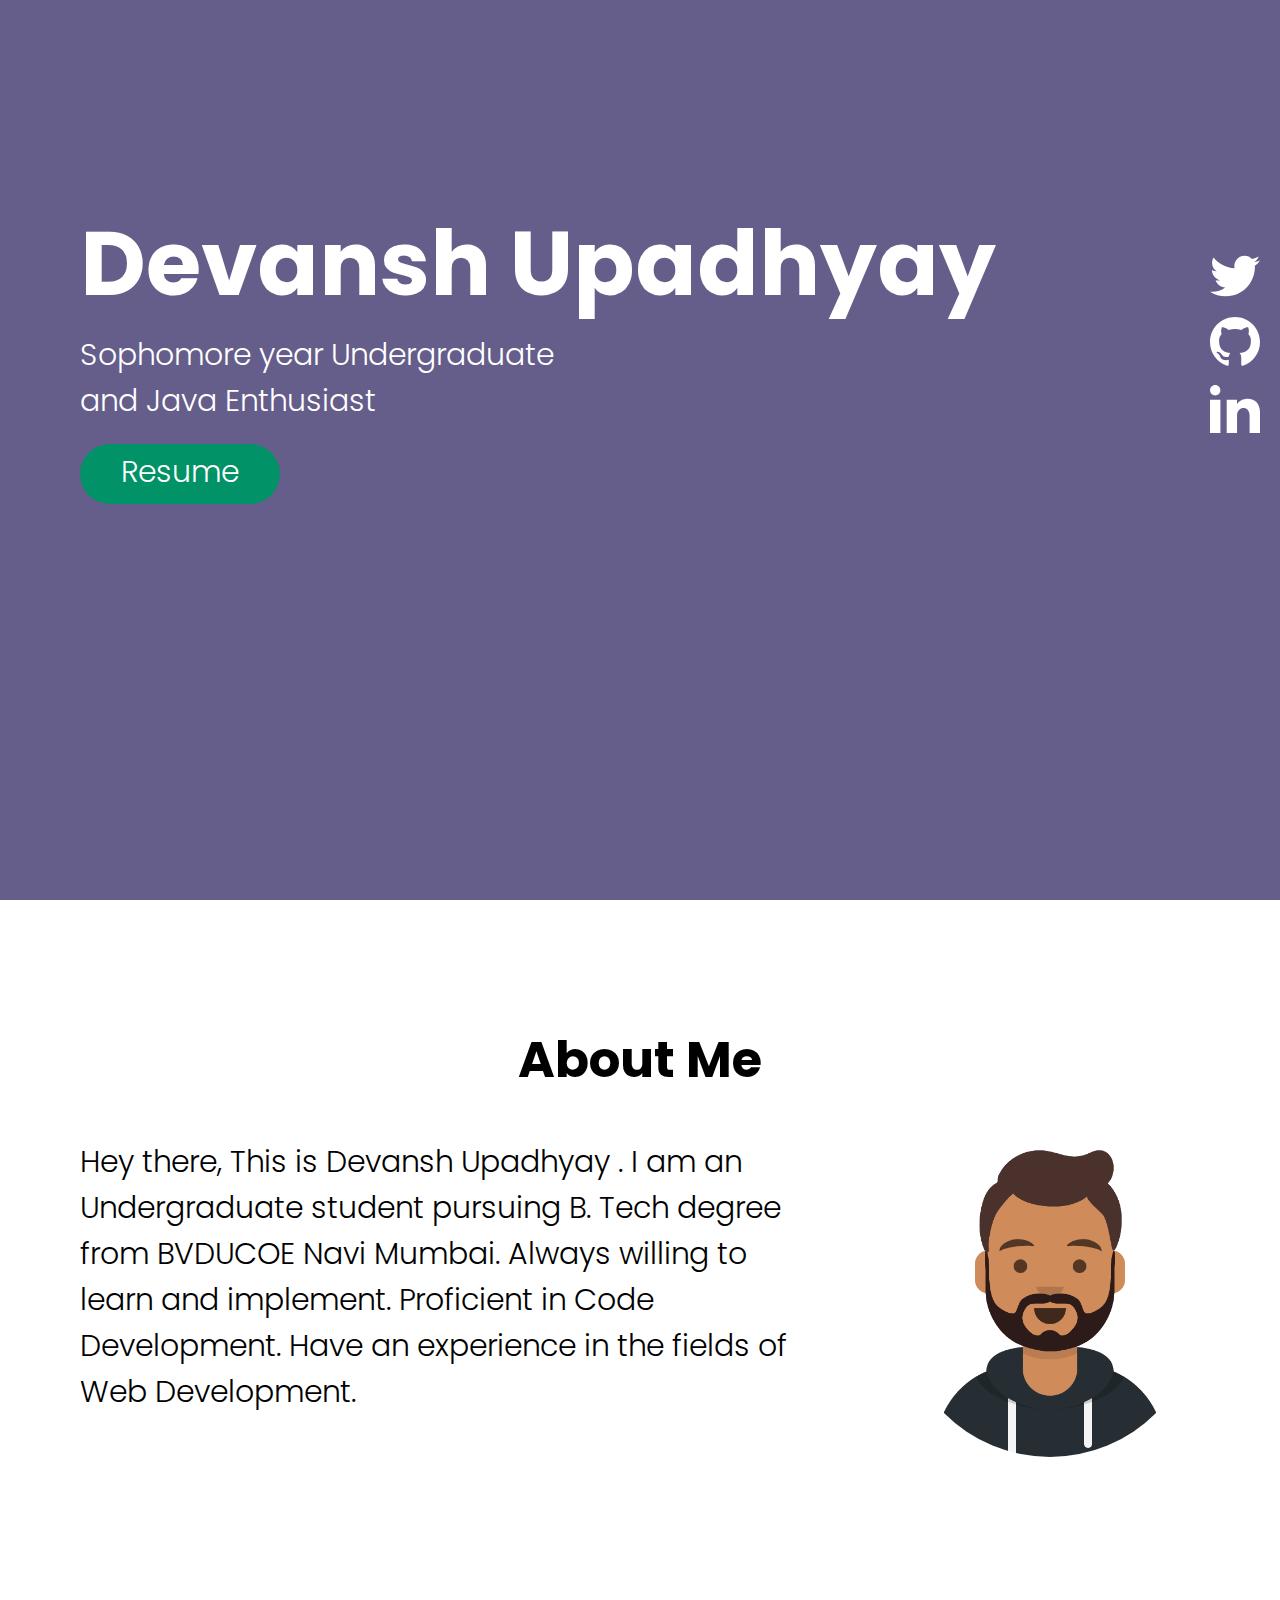
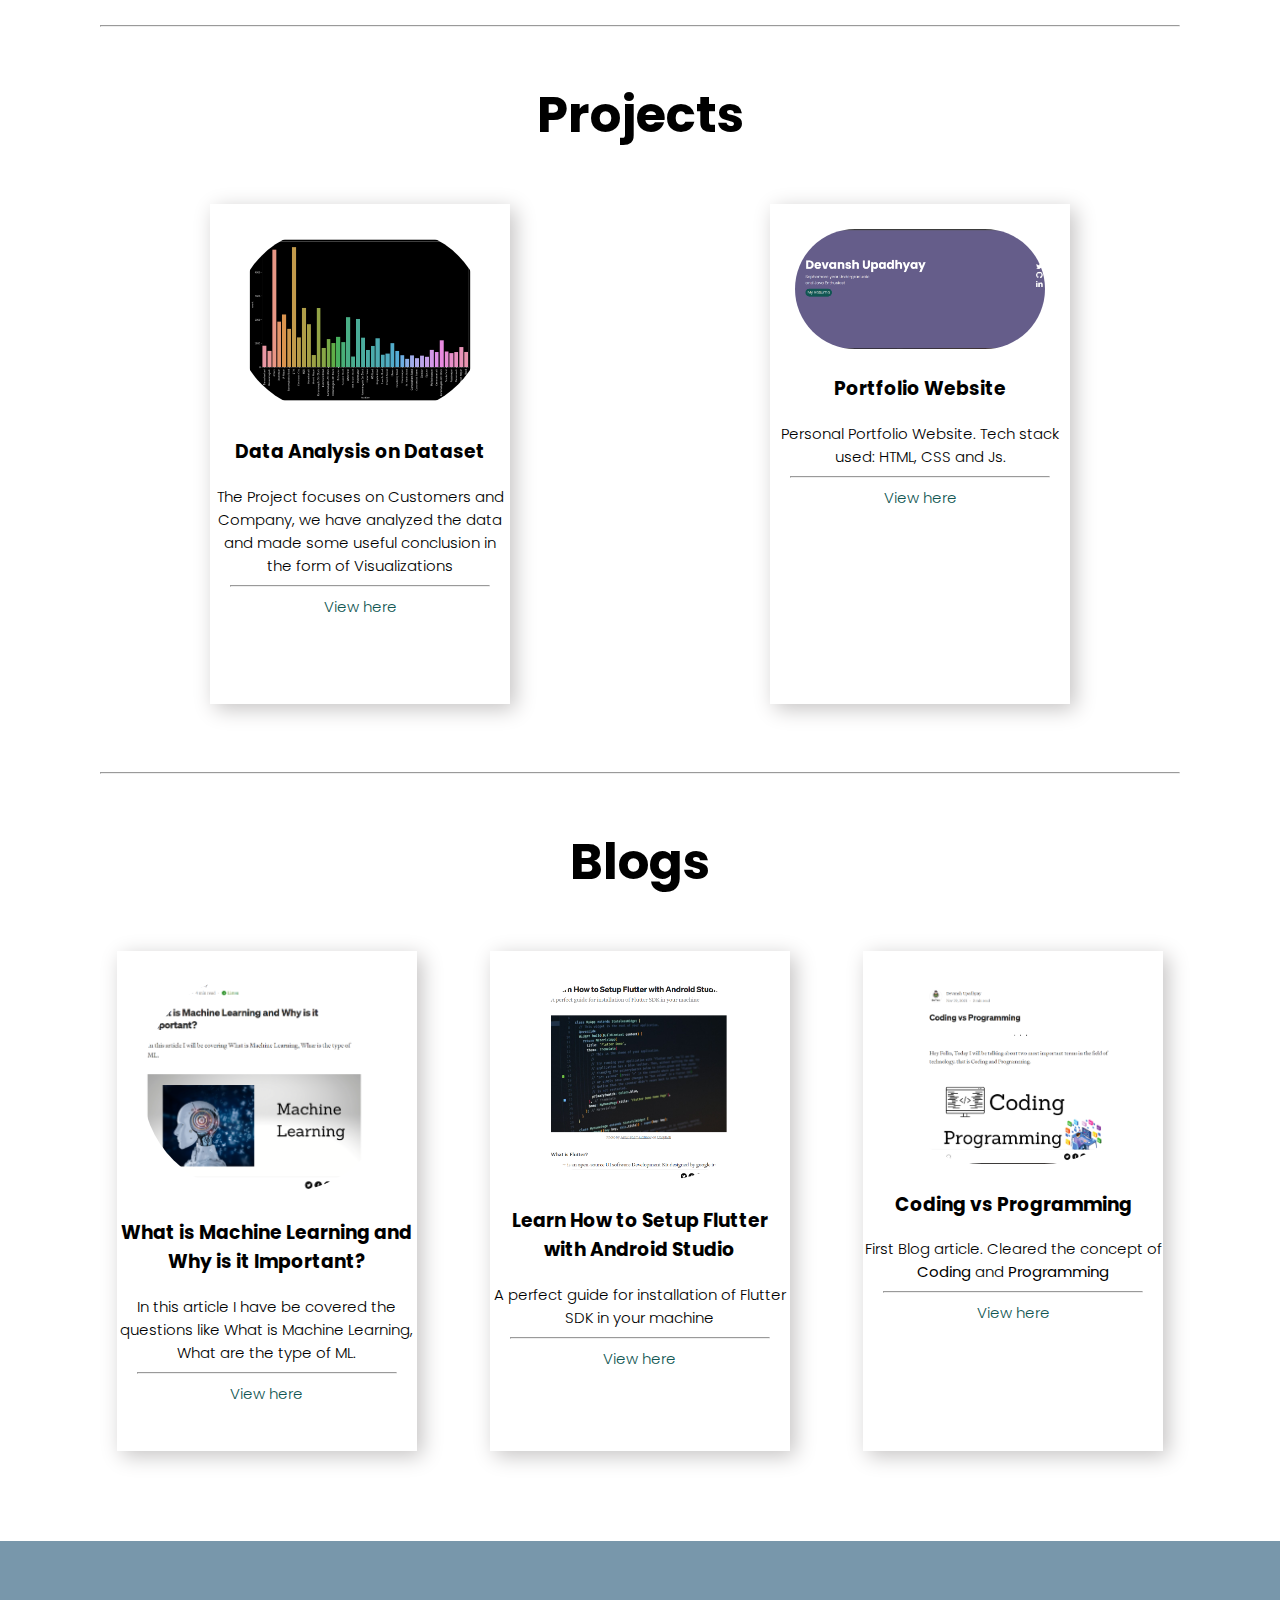
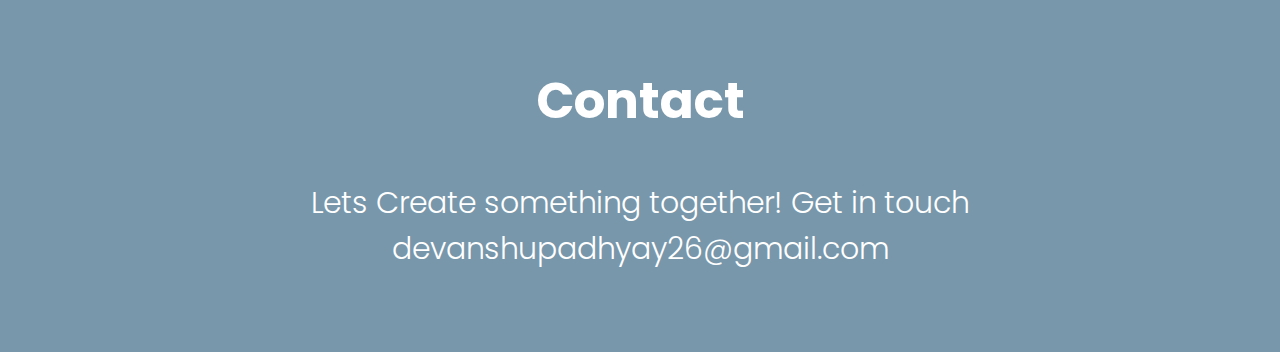
<file: index.html>
<!DOCTYPE html>
<html>

<head>
  <meta charset="UTF-8">
  <!-- <meta http-equiv="X-UA-Compatible" content="IE=edge"> -->
  <!-- <meta name="viewport" content="width=device-width, initial-scale=1.0"> -->
  <meta name="description" content="Hry guys, this is my personal portfolio website made with HTML, CSS and JS">

  <link rel="icon" type="image/x-icon"
    href="https://png.pngtree.com/png-vector/20190227/ourlarge/pngtree-vector-new-moon-icon-png-image_707396.jpg">

  <!-- fonts -->
  <link rel="preconnect" href="https://fonts.gstatic.com">
  <link href="https://fonts.googleapis.com/css2?family=Poppins:wght@300;400;600;700;800&display=swap" rel="stylesheet">

  <!-- Fontawesome -->
  <link rel="stylesheet" href="https://cdnjs.cloudflare.com/ajax/libs/font-awesome/6.1.1/css/all.min.css"
    integrity="sha512-KfkfwYDsLkIlwQp6LFnl8zNdLGxu9YAA1QvwINks4PhcElQSvqcyVLLD9aMhXd13uQjoXtEKNosOWaZqXgel0g=="
    crossorigin="anonymous" referrerpolicy="no-referrer" />

  <!-- css -->
  <link rel="stylesheet" href="src/styles.css" />

  <title>Portfolio</title>
</head>

<body>
  <section>
    <div class="hero">
      <nav>
        <button class="hamburger" id="hamburger">
          <i class="fas fa-bars"></i>
        </button>
      </nav>
      <div class="hero-area">
        <div class="hero-text">
          <h1>Devansh Upadhyay</h1>
          <p>Sophomore year Undergraduate <br>and Java Enthusiast</p>
          <div class="button"><a href="src/resume.pdf" target="_blank"> Resume</a></div>
        </div>
        <div class="socials" id="nav-list">
          <div><a href="https://twitter.com/___Devansh___" class="social" target="_blank">
              <svg xmlns="http://www.w3.org/2000/svg" fill="#ffffff" width="50" height="50" viewBox="0 0 24 24">
                <path
                  d="M24 4.557c-.883.392-1.832.656-2.828.775 1.017-.609 1.798-1.574 2.165-2.724-.951.564-2.005.974-3.127 1.195-.897-.957-2.178-1.555-3.594-1.555-3.179 0-5.515 2.966-4.797 6.045-4.091-.205-7.719-2.165-10.148-5.144-1.29 2.213-.669 5.108 1.523 6.574-.806-.026-1.566-.247-2.229-.616-.054 2.281 1.581 4.415 3.949 4.89-.693.188-1.452.232-2.224.084.626 1.956 2.444 3.379 4.6 3.419-2.07 1.623-4.678 2.348-7.29 2.04 2.179 1.397 4.768 2.212 7.548 2.212 9.142 0 14.307-7.721 13.995-14.646.962-.695 1.797-1.562 2.457-2.549z" />
              </svg>
            </a></div>
          <div><a href="https://github.com/DevanshUpadhyay26" class="social" target="_blank">
              <svg xmlns="http://www.w3.org/2000/svg" fill="#ffffff" width="50" height="50" viewBox="0 0 24 24">
                <path
                  d="M12 0c-6.626 0-12 5.373-12 12 0 5.302 3.438 9.8 8.207 11.387.599.111.793-.261.793-.577v-2.234c-3.338.726-4.033-1.416-4.033-1.416-.546-1.387-1.333-1.756-1.333-1.756-1.089-.745.083-.729.083-.729 1.205.084 1.839 1.237 1.839 1.237 1.07 1.834 2.807 1.304 3.492.997.107-.775.418-1.305.762-1.604-2.665-.305-5.467-1.334-5.467-5.931 0-1.311.469-2.381 1.236-3.221-.124-.303-.535-1.524.117-3.176 0 0 1.008-.322 3.301 1.23.957-.266 1.983-.399 3.003-.404 1.02.005 2.047.138 3.006.404 2.291-1.552 3.297-1.23 3.297-1.23.653 1.653.242 2.874.118 3.176.77.84 1.235 1.911 1.235 3.221 0 4.609-2.807 5.624-5.479 5.921.43.372.823 1.102.823 2.222v3.293c0 .319.192.694.801.576 4.765-1.589 8.199-6.086 8.199-11.386 0-6.627-5.373-12-12-12z" />
              </svg>
            </a></div>
          <div><a href="https://www.linkedin.com/in/devansh-upadhyay/" class="social" target="_blank">
              <svg xmlns="http://www.w3.org/2000/svg" fill="#ffffff" width="50" height="50" viewBox="0 0 24 24">
                <path
                  d="M4.98 3.5c0 1.381-1.11 2.5-2.48 2.5s-2.48-1.119-2.48-2.5c0-1.38 1.11-2.5 2.48-2.5s2.48 1.12 2.48 2.5zm.02 4.5h-5v16h5v-16zm7.982 0h-4.968v16h4.969v-8.399c0-4.67 6.029-5.052 6.029 0v8.399h4.988v-10.131c0-7.88-8.922-7.593-11.018-3.714v-2.155z" />
              </svg>
            </a></div>
        </div>
      </div>
    </div>
  </section>
  <section class="sub-section" id="about-me">
    <h2>About Me</h2>
    <div class="sub-section-wrap">
      <div class="information">
        <p>Hey there, This is Devansh Upadhyay . I am an Undergraduate student pursuing B. Tech degree from BVDUCOE Navi
          Mumbai. Always willing to learn and implement. Proficient in Code Development. Have an experience in the
          fields
          of Web Development.</p>
      </div>
      <div class="headshot-container">
        <img class="headshot" src="src/images/headshot.png" alt="devansh's headshot" />
      </div>
    </div>
  </section>
  <section class="sub-section-alternative" id="projects">
    <hr>
    <h2>Projects</h2>
    <div class="project-container">
      <div class="project-card">
        <img class="project-image" src="src/images/project1.png" alt="Project One Image" />
        <h3>Data Analysis on Dataset</h3>
        <p class="subtext">The Project focuses on Customers and Company, we have analyzed the data and made some useful
          conclusion
          in the form of Visualizations</p>
        <hr />
        <p class="subtext"><a class="project-link" href="https://github.com/DevanshUpadhyay26/Data-Analysis-Zomato">View
            here</a></p>
      </div>
      <div class="project-card">
        <img class="project-image" src="src/images/project2.png" alt="Project One Image" />
        <h3>Portfolio Website</h3>
        <p class="subtext">Personal Portfolio Website. Tech stack used: HTML, CSS and Js.</p>
        <hr />
        <p class="subtext"><a class="project-link" href="https://github.com/DevanshUpadhyay26/portfolio">View here</a>
        </p>
      </div>
    </div> <br><br>
    <hr>
    <h2>Blogs</h2>
    <div class="project-container">
      <div class="project-card">
        <img class="project-image" src="src/images/blog1.png" alt="Project One Image" />
        <h3>What is Machine Learning and Why is it Important?</h3>
        <p class="subtext">In this article I have be covered the questions like What is Machine Learning, What are the
          type of ML. </p>
        <hr />
        <p class="subtext"><a class="project-link"
            href="https://devanshupadhyay01.medium.com/what-is-machine-learning-and-why-is-it-important-dfcb8fbdef97">View
            here</a></p>
      </div>
      <div class="project-card">
        <img class="project-image" src="src/images/blog2.png" alt="Project One Image" />
        <h3>Learn How to Setup Flutter with Android Studio</h3>
        <p class="subtext">A perfect guide for installation of Flutter SDK in your machine</p>
        <hr />
        <p class="subtext"><a class="project-link"
            href="https://devanshupadhyay01.medium.com/learn-how-to-setup-flutter-with-android-studio-f26928f6cc2a">View
            here</a></p>
      </div>
      <div class="project-card">
        <img class="project-image" src="src/images/blog3.png" alt="Project One Image" />
        <h3>Coding vs Programming</h3>
        <p class="subtext">First Blog article. Cleared the concept of <b>Coding</b> and <b>Programming</b></p>
        <hr />
        <p class="subtext"><a class="project-link"
            href="https://devanshupadhyay01.medium.com/coding-vs-programming-7cc90ca3f59f">View here</a></p>
      </div>
    </div>
  </section>
  <footer id="contact-me">
    <h2>Contact</h2>
    <p>Lets Create something together! Get in touch</p>
    <p><a id="email" href="mailto:devanshupadhyay26@gmail.com">devanshupadhyay26@gmail.com</a></p>
  </footer>
  <script src="src/app.js"></script>
</body>

</html>
</file>
<file: src/styles.css>
body {
  font-family: "Poppins", sans-serif;
  margin: 0;
}
a {
  text-decoration: none;
  color: white;
}
section {
  background-color: white;
}

.hero {
  background-color: #655d8a;
  height: 100vh;
  color: white;
  font-size: 40px;
}
.sub-section {
  background-color: white;
  text-align: center;
  display: flex;
  justify-content: center;
  flex-direction: column;
  padding: 80px;
}
.sub-section-wrap {
  display: flex;
  text-align: left;
}

.sub-section-alternative {
  display: flex;
  flex-direction: column;
  text-align: center;
  padding: 80px;
  background-color: white;
}
footer {
  background-color: #7897ab;
  color: white;
  text-align: center;
  padding: 80px;
}

nav {
  display: flex;
  justify-content: space-evenly;
}
h1 {
  font-size: 90px;
  margin: 0;
}

h2 {
  font-size: 50px;
  width: 100%;
}

p {
  margin: 0;
  font-size: 30px;
  font-weight: 300;
}

.subtext {
  font-size: 15px;
  font-weight: 300;
}

.hero-area {
  display: flex;
  height: 100%;
  justify-content: space-between;
  align-items: center;
}

.hero-text {
  margin-left: 80px;
  margin-bottom: 200px;
}

.button {
  width: 200px;
  height: 55px;
  border-radius: 50px;
  background-color: #019267;
  text-align: center;
  font-size: 30px;
  font-weight: 300;
  padding-top: 5px;
  margin-top: 20px;
}
.button:link {
  text-decoration: none;
}
.button:active {
  color: black;
}
.button:hover {
  transform: scale(1.05);
  background-color: rgba(255, 255, 255, 0.473);
}
.socials {
  padding-bottom: 200px;
}

.social {
  margin: 20px;
}

.headshot {
  width: 300px;
  border-radius: 150px;
  margin-left: 80px;
}

.headshot-container {
  display: flex;
  align-items: center;
}

.project-card {
  width: 300px;
  height: 500px;
  box-shadow: 5px 5px 20px rgb(197, 195, 195);
  margin: 10px;
  background-color: white;
}

.project-container {
  display: flex;
  justify-content: space-around;
}

@media only screen and (max-width: 1000px) {
  .project-container {
    display: flex;
    flex-wrap: wrap;
  }
}

.project-image {
  margin-top: 25px;
  width: 250px;
  border-radius: 125px;
}

hr {
  margin-left: 20px;
  margin-right: 20px;
}

.project-link {
  text-decoration: none;
  color: #105652;
}

.hamburger {
  display: none;
}

.hamburger:focus {
  outline: 0;
}

@media only screen and (max-width: 1000px) {
  .hamburger {
    display: block;
    border: 0;
    background-color: transparent;
    color: white;
    font-size: 30px;
    margin: 20px;
    align-self: flex-end;
  }

  .socials {
    display: none;
    /* background-color: #2b2c38; */
    margin: 0ppx;
  }

  .socials.show {
    display: block;
  }

  nav {
    display: flex;
    flex-direction: column-reverse;
  }
}
</file>
